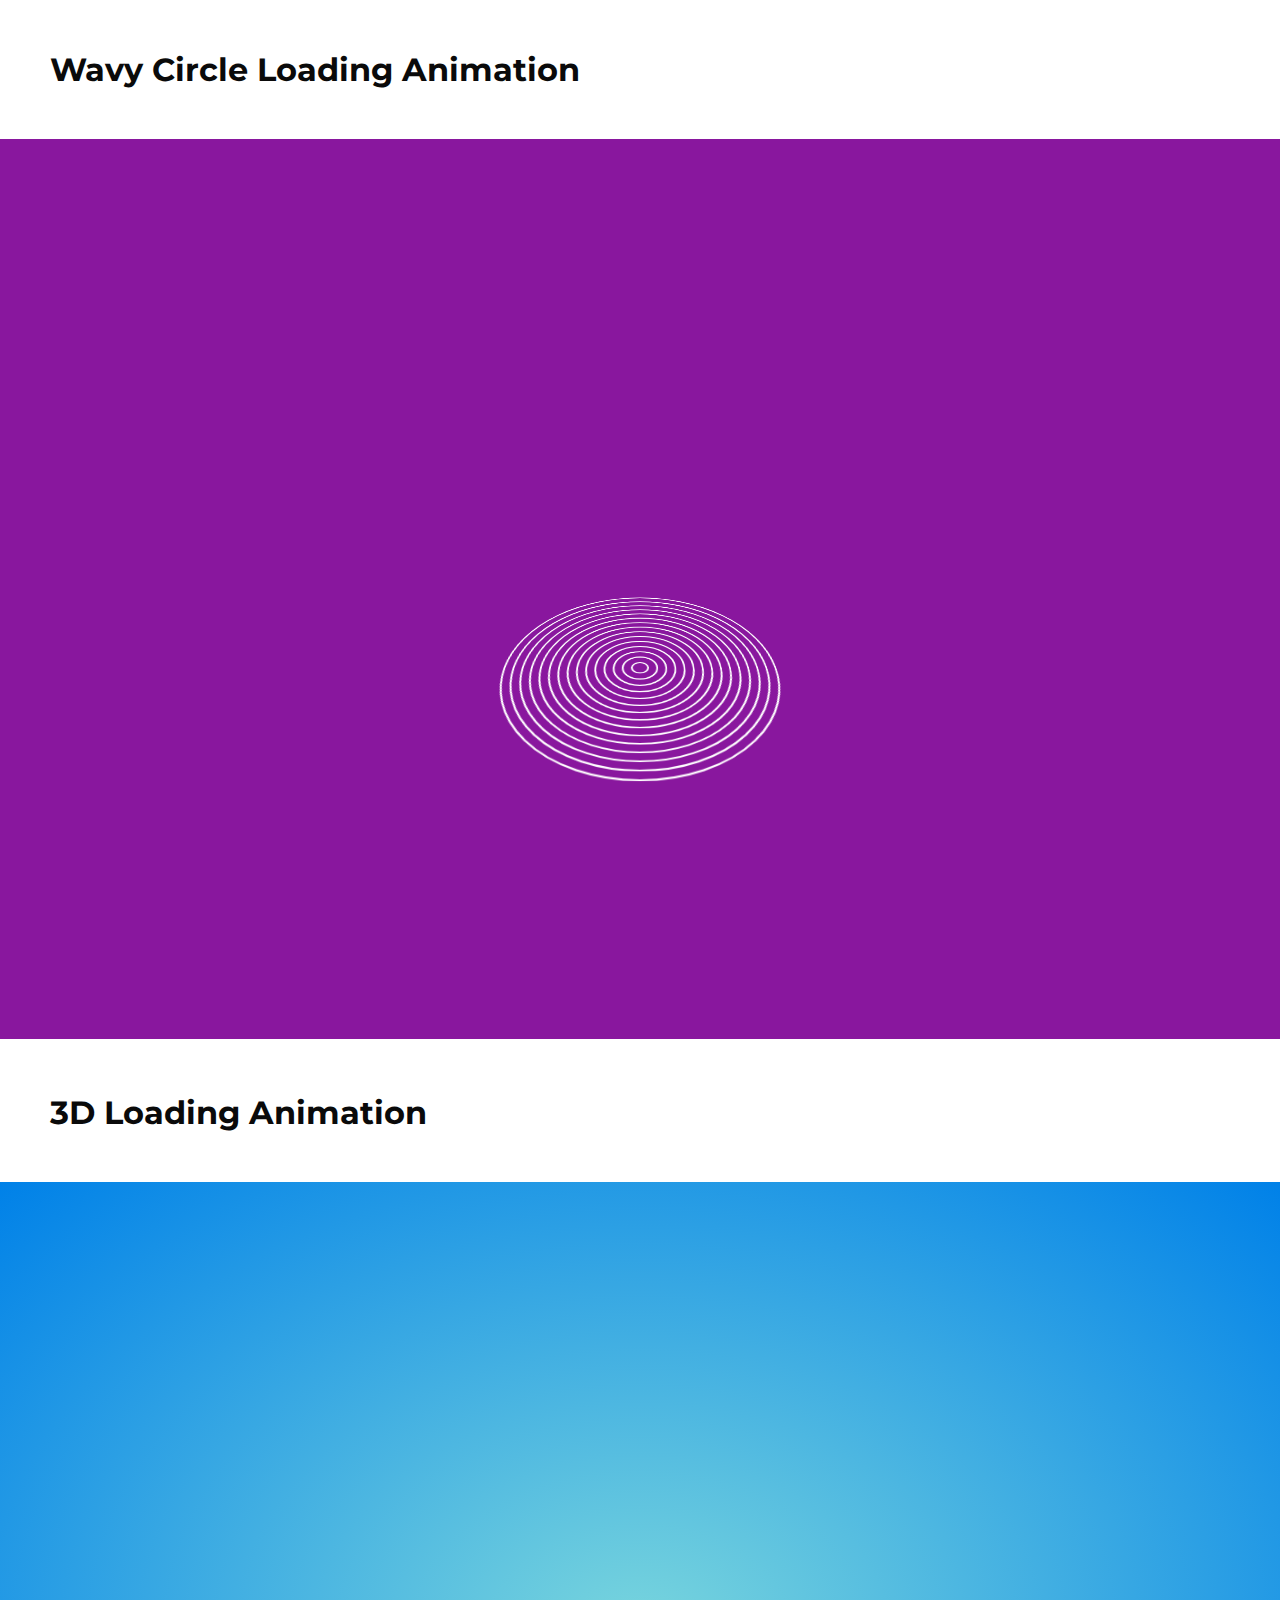
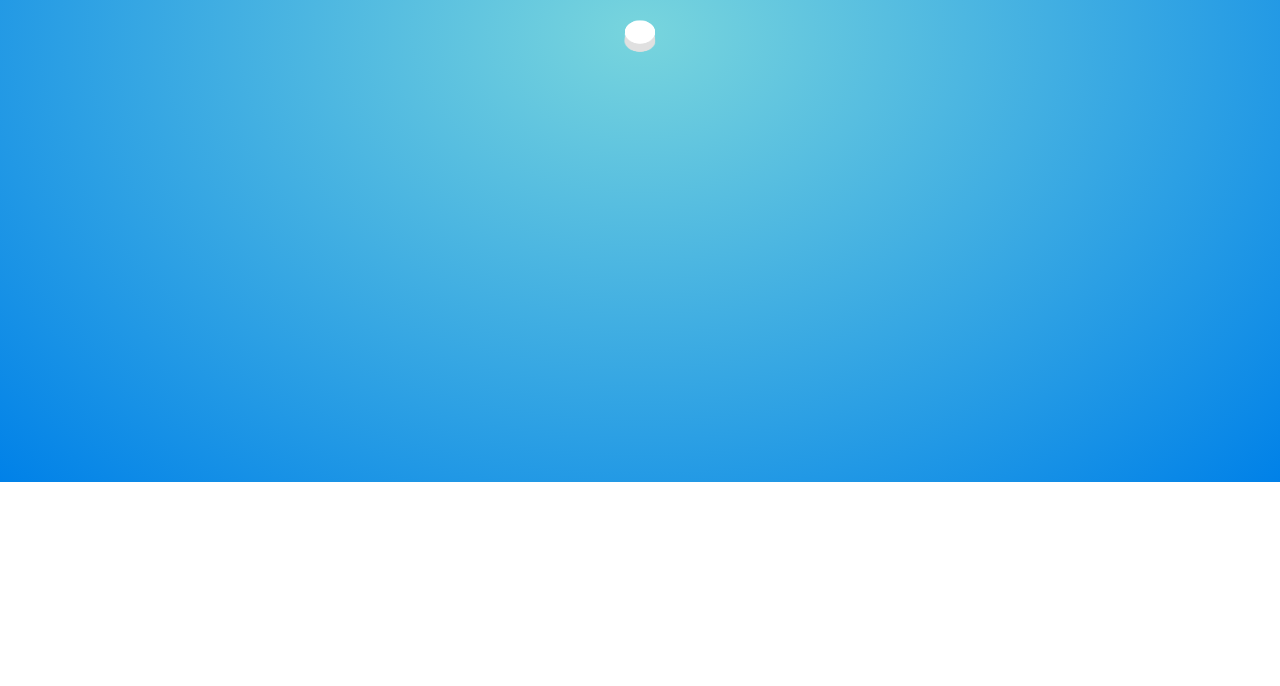
<file: index.html>
<!DOCTYPE html>
<html lang="en">
  <head>
    <meta charset="UTF-8" />
    <meta http-equiv="X-UA-Compatible" content="IE=edge" />
    <meta name="viewport" content="width=device-width, initial-scale=1.0" />
    <link rel="stylesheet" href="style.css" />
    <title>Object css effect</title>
  </head>
  <body>
    <h1 class="title">
      <a href="./components/Wavy-circle/index.html"
        >Wavy Circle Loading Animation</a
      >
    </h1>
    <iframe
      style="width: 100%; height: 100vh"
      src="/components/Wavy-circle/index.html"
      frameborder="0"
      allowfullscreen
    ></iframe>
    <h1 class="title">
      <a href="./components/3d-loading-animation/index.html"
        >3D Loading Animation</a
      >
    </h1>
    <iframe
      style="width: 100%; height: 100vh"
      src="/components/3d-loading-animation/index.html"
      frameborder="0"
      allowfullscreen
    ></iframe>
  </body>
</html>
</file>
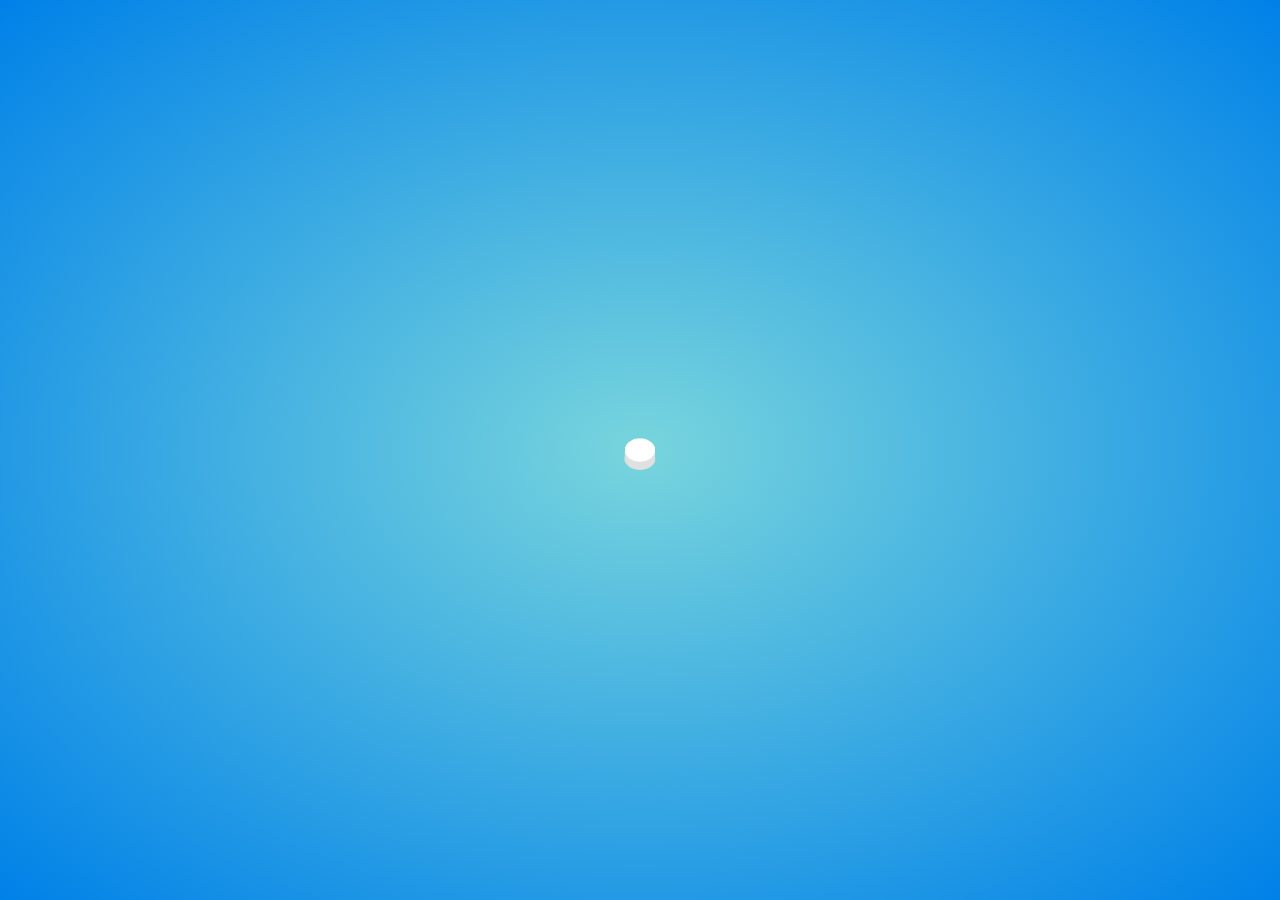
<file: components/3d-loading-animation/index.html>
<!DOCTYPE html>
<html lang="en">
  <head>
    <meta charset="UTF-8" />
    <meta http-equiv="X-UA-Compatible" content="IE=edge" />
    <meta name="viewport" content="width=device-width, initial-scale=1.0" />
    <link rel="stylesheet" href="style.css" />
    <title>3D Loading Animation</title>
  </head>
  <body>
    <div class="loader">
      <span></span>
      <span></span>
      <span></span>
    </div>
  </body>
</html>
</file>
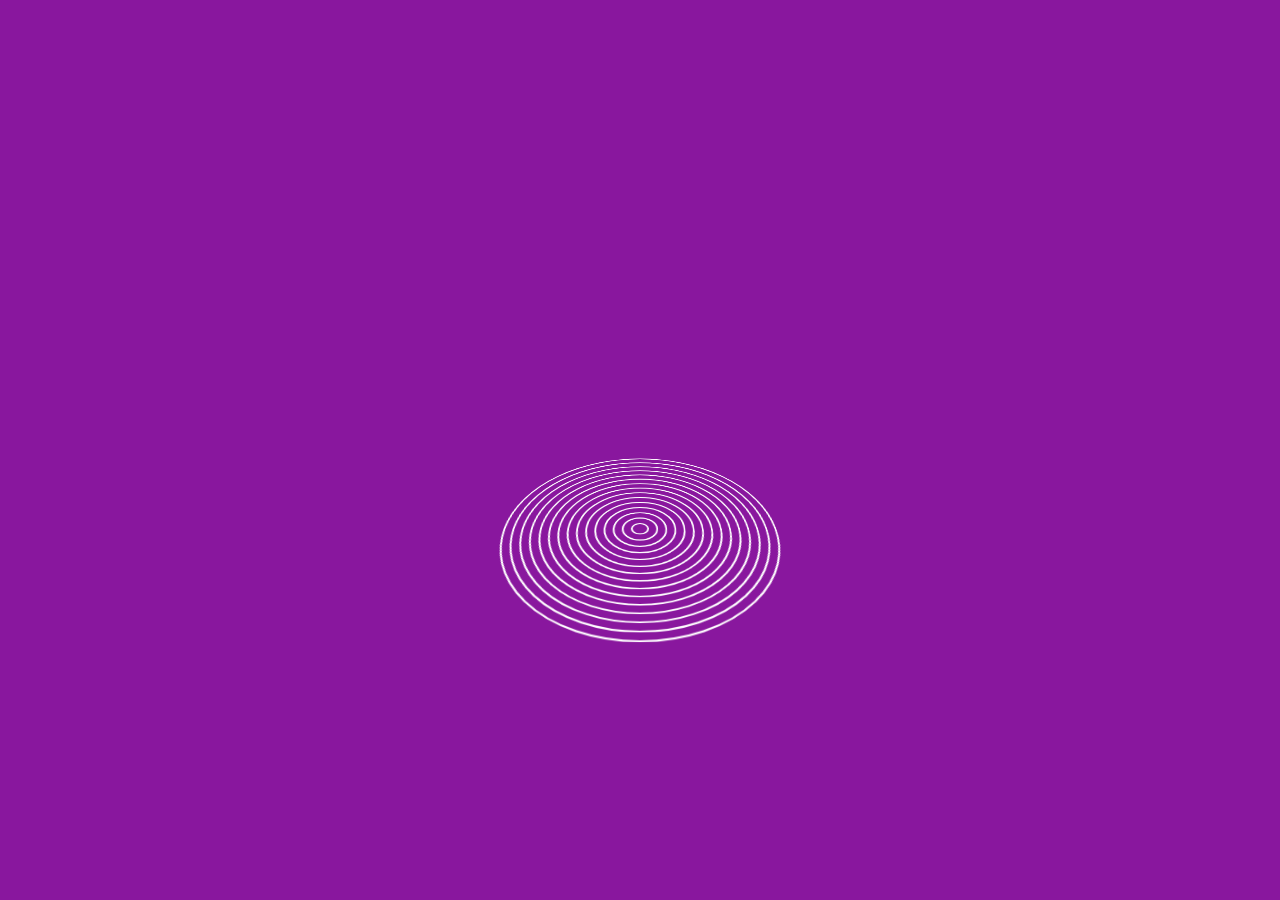
<file: components/Wavy-circle/index.html>
<!DOCTYPE html>
<html lang="en">
  <head>
    <meta charset="UTF-8" />
    <meta http-equiv="X-UA-Compatible" content="IE=edge" />
    <meta name="viewport" content="width=device-width, initial-scale=1.0" />
    <link rel="stylesheet" href="style.css" />
    <title>Wavy Circle Loading Animation</title>
  </head>
  <body>
    <div class="loader">
      <span></span>
      <span></span>
      <span></span>
      <span></span>
      <span></span>
      <span></span>
      <span></span>
      <span></span>
      <span></span>
      <span></span>
      <span></span>
      <span></span>
      <span></span>
      <span></span>
      <span></span>
    </div>
  </body>
</html>
</file>
<file: style.css>
@import url("https://fonts.googleapis.com/css2?family=Montserrat:wght@100;200;300;400;600;700;800;900&display=swap");

* {
  margin: 0;
  padding: 0;
  box-sizing: border-box;
  font-family: "Montserrat", sans-serif;
}

body {
  padding-bottom: 200px;
}

.title {
  margin-left: 50px;
  margin-top: 50px;
  margin-bottom: 50px;
}

.title a {
  text-decoration: none;
  color: rgb(10, 10, 10);
}
</file>
<file: components/3d-loading-animation/style.css>
* {
  margin: 0;
  padding: 0;
  box-sizing: border-box;
}

body {
  display: flex;
  justify-content: center;
  align-items: center;
  min-height: 100vh;
  background: radial-gradient(#78d5dd, #0081e8);
}

.loader {
  position: relative;
  width: 250px;
  height: 180px;
  display: flex;
  justify-content: center;
  align-items: center;
  transform-style: preserve-3d;
  transform: perspective(500px) rotateX(40deg);
}

.loader span {
  position: absolute;
  display: block;
  border: 15px solid #fff;
  border-radius: 50%;
  box-shadow: 0 10px 0 #e0e0e0, inset 0 10px 0 #e0e0e0;
  animation: animate 4.5s ease-in-out infinite;
}

.loader span:nth-child(1) {
  animation-delay: 0s;
}
.loader span:nth-child(2) {
  animation-delay: 1.5s;
}
.loader span:nth-child(3) {
  animation-delay: 3s;
}

@keyframes animate {
  0% {
    transform: translateZ(-100px);
    width: 100%;
    height: 100%;
  }
  25% {
    transform: translateZ(100px);
    width: 100%;
    height: 100%;
  }
  50% {
    transform: translateZ(100px);
    width: 35%;
    height: 35%;
  }
  75% {
    transform: translateZ(-100px);
    width: 35%;
    height: 35%;
  }
  100% {
    transform: translateZ(-100px);
    width: 100%;
    height: 100%;
  }
}
</file>
<file: components/Wavy-circle/style.css>
@import url("https://fonts.googleapis.com/css2?family=Montserrat:wght@100;200;300;400;600;700;800;900&display=swap");

* {
  margin: 0;
  padding: 0;
  box-sizing: border-box;
  font-family: "Montserrat", sans-serif;
}

body {
  display: flex;
  justify-content: center;
  align-items: center;
  min-height: 100vh;
  background: #89179e;
}

.loader {
  position: relative;
  width: 300px;
  height: 300px;
  transform-style: preserve-3d;
  transform: perspective(500px) rotateX(60deg);
}

.loader span {
  position: absolute;
  display: block;
  border: 2px solid #fff;
  box-sizing: border-box;
  border-radius: 50%;
  transform: translateZ(-100px);
  animation: animate 3s ease-in-out infinite;
}

@keyframes animate {
  0%,
  100% {
    transform: translateZ(-100px);
  }
  50% {
    transform: translateZ(100px);
  }
}

.loader span:nth-child(1) {
  top: 0;
  left: 0;
  right: 0;
  bottom: 0;
  animation-delay: 1.4s;
}
.loader span:nth-child(2) {
  top: 10px;
  left: 10px;
  right: 10px;
  bottom: 10px;
  animation-delay: 1.3s;
}
.loader span:nth-child(3) {
  top: 20px;
  left: 20px;
  right: 20px;
  bottom: 20px;
  animation-delay: 1.2s;
}
.loader span:nth-child(4) {
  top: 30px;
  left: 30px;
  right: 30px;
  bottom: 30px;
  animation-delay: 1.1s;
}
.loader span:nth-child(5) {
  top: 40px;
  left: 40px;
  right: 40px;
  bottom: 40px;
  animation-delay: 1s;
}
.loader span:nth-child(6) {
  top: 50px;
  left: 50px;
  right: 50px;
  bottom: 50px;
  animation-delay: 0.9s;
}
.loader span:nth-child(7) {
  top: 60px;
  left: 60px;
  right: 60px;
  bottom: 60px;
  animation-delay: 0.8s;
}
.loader span:nth-child(8) {
  top: 70px;
  left: 70px;
  right: 70px;
  bottom: 70px;
  animation-delay: 0.7s;
}
.loader span:nth-child(9) {
  top: 80px;
  left: 80px;
  right: 80px;
  bottom: 80px;
  animation-delay: 0.6s;
}

.loader span:nth-child(10) {
  top: 90px;
  left: 90px;
  right: 90px;
  bottom: 90px;
  animation-delay: 0.5s;
}
.loader span:nth-child(11) {
  top: 100px;
  left: 100px;
  right: 100px;
  bottom: 100px;
  animation-delay: 0.4s;
}
.loader span:nth-child(12) {
  top: 110px;
  left: 110px;
  right: 110px;
  bottom: 110px;
  animation-delay: 0.3s;
}
.loader span:nth-child(13) {
  top: 120px;
  left: 120px;
  right: 120px;
  bottom: 120px;
  animation-delay: 0.2s;
}
.loader span:nth-child(14) {
  top: 130px;
  left: 130px;
  right: 130px;
  bottom: 130px;
  animation-delay: 0.1s;
}
.loader span:nth-child(15) {
  top: 140px;
  left: 140px;
  right: 140px;
  bottom: 140px;
  animation-delay: 0s;
}
</file>
